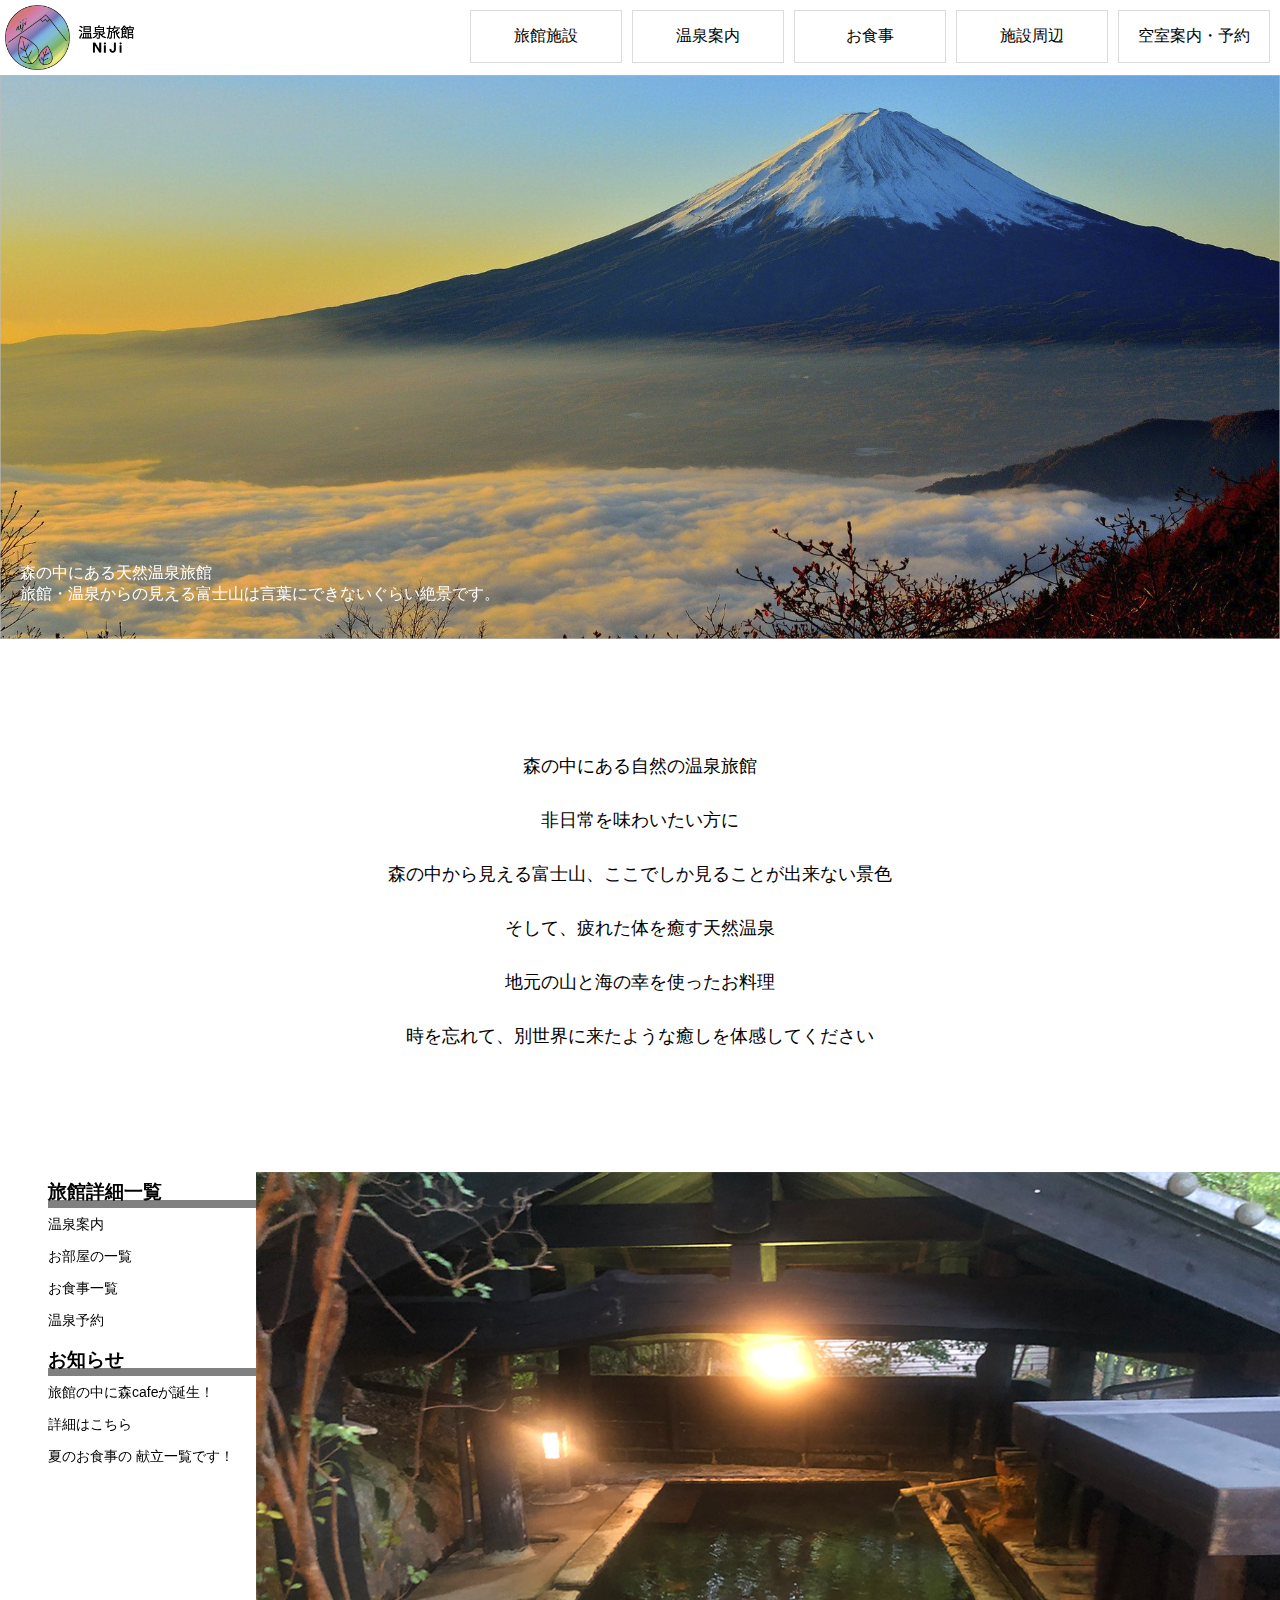
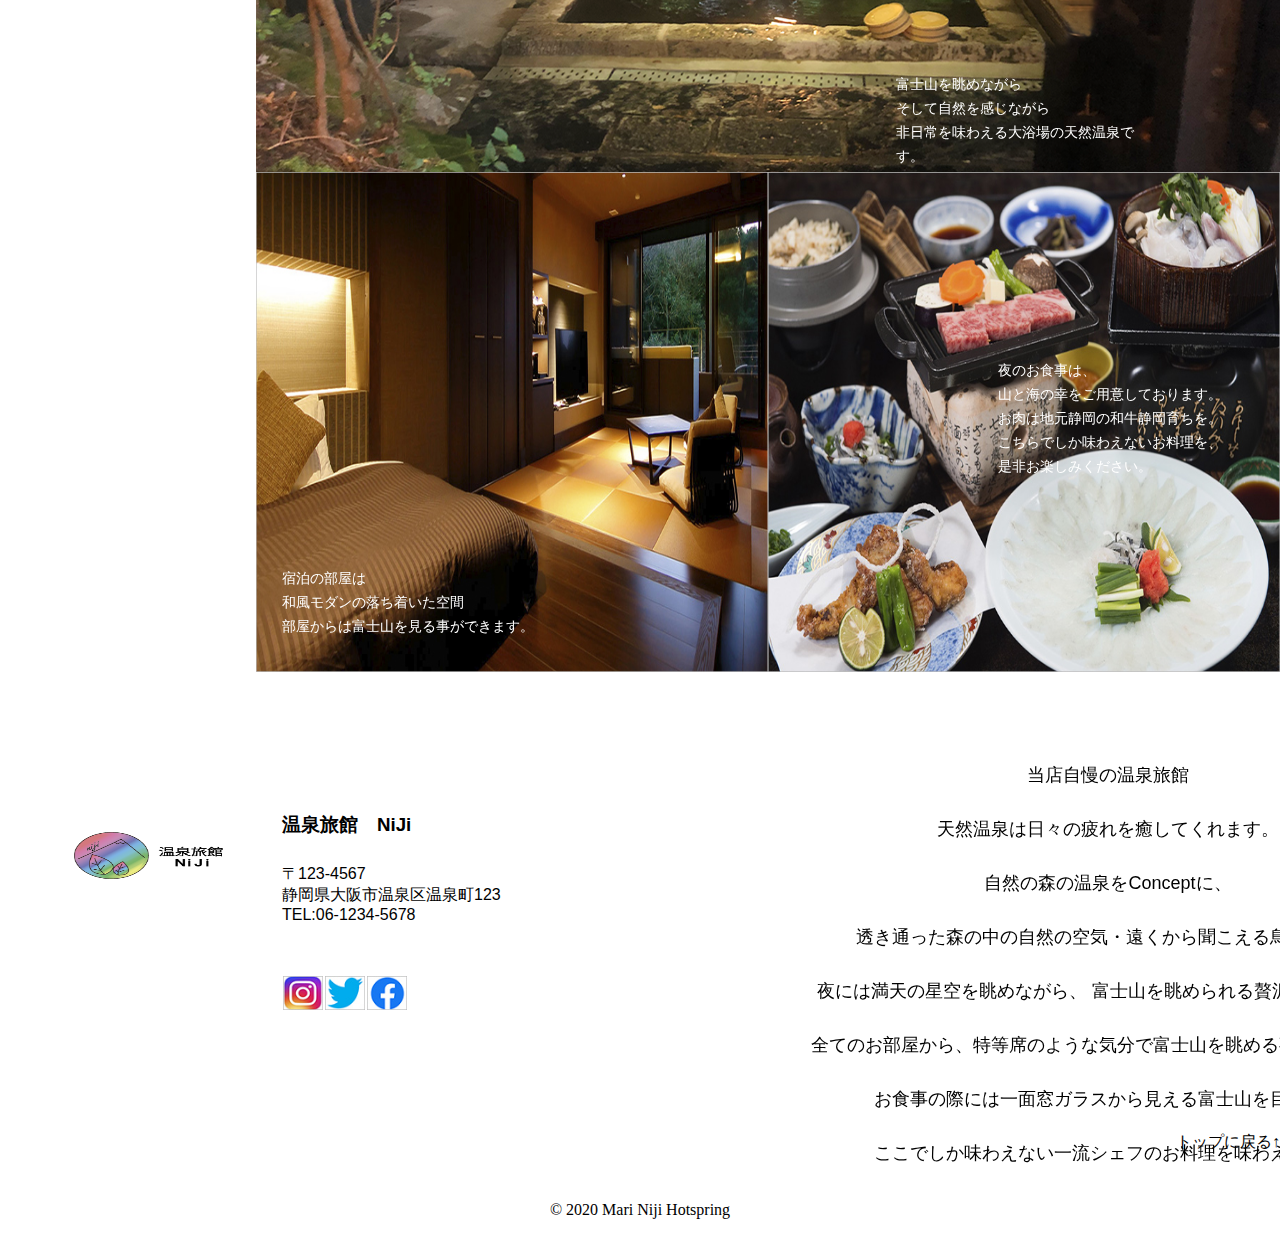
<file: index.html>
<!DOCTYPE html>
<html lang="ja">
<head>
  <meta charset="UTF-8">
  <meta name="viewport" content="width=device-width, initial-scale=1.0">
  <meta http-equiv="X-UA-Compatible" content="ie=edge">
  <link rel="stylesheet" href="style.css">
  <link rel="SHORTCUT ICON" href="img/icon.png">
  <title>温泉旅館Niji</title>
  <link href="https://fonts.googleapis.com/icon?family=Material+Icons" rel="stylesheet">
</head>
<body>
  <div id="container">
    <header id="header">
      <h1>温泉旅館</h1>
      <img src="img/rogo.png" alt="ロゴ" width="130px" height="15%">
      <div id="nav">
        <nav class="hide">
          <ul>
            <li>
              <a href="kannai.html">旅館施設</a>
            </li>
            <li>
              <a href="onsen.html">温泉案内</a>
            </li>
            <li>
              <a href="osyokuji.html">お食事</a>
            </li>
            <li>
              <a href="shisetu.html">施設周辺</a>
            </li>
            <li>
              <a href="kushitu.html">空室案内・予約</a>
            </li>
          </ul>
        </nav>
      </div>
    </header>
    <div class="sp-menu">
    <span class="material-icons" id="open">menu</span>
    </div>
    <span class="material-icons" id="close">close</span>
    <div class="overlay">
      <nav>
        <ul>
          <li>
            <a href="kannai.html">旅館施設</a>
          </li>
          <li>
            <a href="onsen.html">温泉案内</a>
          </li>
          <li>
            <a href="osyokuji.html">お食事</a>
          </li>
          <li>
            <a href="shisetu.html">施設周辺</a>
          </li>
          <li>
            <a href="kushitu.html">空室案内・予約</a>
          </li>
        </ul>
      </nav>
    </div>
    <!-- メイン画像 -->
    <main class="main">
      <img src="onsenryokan-assets/fuji.jpg" alt="富士山" width="100%" height="600%">
      <p id="main-nav">森の中にある天然温泉旅館
        <br> 旅館・温泉からの見える富士山は言葉にできないぐらい絶景です。</p>
    </div>
    </main>
  <p id="main-a">森の中にある自然の温泉旅館
    <br> 非日常を味わいたい方に
    <br> 森の中から見える富士山、ここでしか見ることが出来ない景色
    <br> そして、疲れた体を癒す天然温泉
    <br> 地元の山と海の幸を使ったお料理
    <br> 時を忘れて、別世界に来たような癒しを体感してください</p>
  <section class="section">
    <article class="oshirase">
      <h3 id="div-a">旅館詳細一覧</h3>
      <ul>
        <li>
          <a href="kannai.html">温泉案内</a>
        </li>
        <li>
          <a href="index.html">お部屋の一覧</a>
        </li>
        <li>
          <a href="osyokuji.html">お食事一覧</a>
        </li>
        <li>
          <a href="kushitu.html">温泉予約</a>
        </li>
      </ul>
      <h3 id="div-b">お知らせ</h3>
      </div>
      <ul>
        <li><a>旅館の中に森cafeが誕生！</a>
          <br>
          <a href="index.html" target="_blank">詳細はこちら</a>
        </li>
        <li>夏のお食事の
          <a href="index.html">献立一覧</a>です！</li>
      </ul>
    </article>
    <!-- 温泉画像 -->
    <div class="onsen">
      <img src="onsenryokan-assets/onsen1.png" alt="温泉" width="80%" height="600px">
      <p id="mongon-a">富士山を眺めながら
        <br> そして自然を感じながら
        <br>非日常を味わえる大浴場の天然温泉です。</p>
    </div>
    </div>
    <!-- お食事の写真 -->
    <div class="osyokuji">
      <img src="onsenryokan-assets/syokuji.jpg" alt="お部屋" width="40%" height="500px">
      <p id="mongon-b">夜のお食事は、
        <br>山と海の幸をご用意しております。
        <br> お肉は地元静岡の和牛静岡育ちを。
        <br>こちらでしか味わえないお料理を、
        <br>是非お楽しみください。</p>
    </div>
    <!-- お部屋の写真 -->
    <div class="oheya">
      <img src="onsenryokan-assets/oheya.jpg" alt="お料理" width="40%" height="500px">
      <p id="mongon-c">宿泊の部屋は
        <br> 和風モダンの落ち着いた空間
        <br> 部屋からは富士山を見る事ができます。
      </p>
    </div>
    </div>

  </section>
  <footer class="footer">
    <div id="footer-a">
      <p id="rogof">
        <img src="img/rogo.png" alt="ロゴ" width="150px" height="15%">
      </p>
      <div id="kakomi">
        <div id="jyusyo">
          <h3>温泉旅館　NiJi</h3>
          <p>〒123-4567</p>
          <p>静岡県大阪市温泉区温泉町123</p>
          <p>TEL:06-1234-5678</p>
        </div>
        <div id="sns">
          <ul>
            <li>
              <img src="onsenryokan-assets/Instagram.jpg" alt="Instagram">
            </li>
            <li>
              <img src="onsenryokan-assets/Twitter.jpg" alt="Twitter">
            </li>
            <li>
              <img src="onsenryokan-assets/facebook.jpg" alt="facebook">
            </li>
          </ul>
        </div>
      </div>
    </div>
    <p id="mongon-d">当店自慢の温泉旅館
      <br>天然温泉は日々の疲れを癒してくれます。
      <br> 自然の森の温泉をConceptに、
      <br> 透き通った森の中の自然の空気・遠くから聞こえる鳥美しい声
      <br> 夜には満天の星空を眺めながら、 富士山を眺められる贅沢な温泉です。
      <br> 全てのお部屋から、特等席のような気分で富士山を眺める事ができます。
      <br> お食事の際には一面窓ガラスから見える富士山を目の前に
      <br> ここでしか味わえない一流シェフのお料理を味わえます。
      <br>
    </p>
    </div>
    </div>
    <p id="modoru">
      <a href="#top">トップに戻る↑</a>
    </p>
  </footer>
  <p id="kopiraito">© 2020 Mari Niji Hotspring</p>
  <script src="index.js"></script>
  </div>
</body>
</html>
</file>
<file: style.css>
* {
  margin: 0;
  padding: 0;
  list-style-type: none;
  font-family: 'メイリオ','Arial Narrow', Arial, sans-serif;
  text-decoration: none;
}
h1 {
width: 1px;
height: 1px;
overflow-x: hidden;
overflow-y: hidden;
position: absolute;
}
#header {
  display: flex;
  justify-content: space-between;
}
#header img {
  margin: 5px;
}
#nav ul {
  display: flex;
  justify-content: flex-end;
  vertical-align: top;
  margin: 5px;
}
#nav li {
  margin: 5px;
  padding: 15px;
  align-items: flex-start;
  border: thin;
  border-style: solid;
  border-color: gainsboro;
  display: inline-block;
  width: 120px;
  text-align: center;
}
#nav li a {
  color: black;
}
#nav a:hover {
  opacity: 0.5;
}
#main img {
  margin-left: auto;
  margin-right: auto;
}
#main-nav {
  position: relative;
  top: -80px;
  padding-left: 20px;
  color: white;
  font-weight: 550;
}
#main-a {
 text-align: center;
 line-height: 3em;
 font-weight: 500;
 padding-top: 3em;
 padding-bottom: 3em;
 font-size: 18px;
}
.oshirase {
  position: relative;
  left: 3em;
  line-height: 3em;
  padding-top: 51px;
}
#div-a, #div-b {
  width: 13rem;
  line-height: 16px;
  padding-top: 1rem;
  border-bottom: 8px solid;
  border-color: gray;
}
#div-a a {
  line-height: 2rem;
}
.oshirase li a {
  color: black;
}
.oshirase li a:hover {
  opacity: 0.5;
}
article li {
  line-height: 2rem;
  font-size: 14px;
}
.oshirase {
  width: 25%;
}
.section .onsen img {
  float: right;
  margin-top: -300px;
}
#mongon-a {
  width: 20%;
  position: relative;
  right: -70%;
  bottom: -200px;
  color: white;
  font-weight: 500;
  font-size: 14px;
  line-height: 1.5rem;
}
.section .osyokuji img {
  float: right;
}
#mongon-b {
  position: relative;
  left: 78%;
  bottom: -390px;
  color: white;
  font-weight: 500;
  font-size: 14px;
  line-height: 1.5rem;
  width: 22.5rem;
}
.section .oheya img {
  margin-left: 20%;
}
#mongon-c {
  width: 400px;
  position: relative;
  right: -22%;
  top: -110px;
  color: white;
  font-weight: 500;
  font-size: 14px;
  line-height: 1.5rem;
}
.footer {
  display: flex;
}
#footer-a {
  display: flex;
  margin-left: 5%;
  margin-top: 5%;
}
#rogof {
  padding-right: 10px;
  padding-top: 20px;
  padding-bottom: 10px;
  padding-left: 10px;
}
#jyusyo h3 {
  padding-bottom: 10%;
}
#sns li img {
  width: 2.5em;
  margin-top: 20%;
  float: left;
  display: flex;
  padding: 1px;
}
#sns li img:hover {
  opacity: 0.5;
}
#mongon-d {
  margin-left: 10%;
  line-height: 3em;
  text-align: center;
  font-size: 18px;
  width: 60rem;
  position: absolute;
  left: 500px;
}
#kakomi {
  width: 16rem;
  margin-left: 3rem;
}
#modoru {
  margin-left: auto;
  margin-top: 30%;
}
#modoru a {
  color: black;
}
#modoru a:hover {
  opacity: 0.5;
}
#kopiraito {
  margin-top: 3rem;
  text-align: center;
  font-family: none;
}
.sp-menu {
  margin-left: auto;
}
.sp-menu #open {
  font-size: 32px;
  line-height: 32px;
  cursor: pointer;
}
.overlay {
  position: fixed;
  top: 0;
  bottom: 0;
  right: 0;
  left: 0;
  background: rgba(255, 255, 255, 0.95);
  text-align: center;
  padding: 64px;
  opacity: 0;
  pointer-events: none;
  transition: opacity .6s;
}
#close {
  position: absolute;
  top: 16px;
  right: 16px;
  font-size: 32px;
  cursor: pointer;
  opacity: 0;
  z-index: 10;
}
#close.show {
  opacity: 1;
  position: fixed;
} 
.overlay ul {
 list-style-type: none;
 margin: 0;
 padding: 0;
}
.overlay li {
  margin-top: 24px;
  opacity: 0;
  transform: translateY(16px);
  transition: opacity .3s, transform .3s;
}
.show {
  display: block;
  opacity: 1;
  z-index: 9;
}
.overlay.show li {
  opacity: 1;
  transform: none;
}
.overlay.show li:nth-child(1) {
  transition-delay: .1s;
}
.overlay.show li:nth-child(2) {
  transition-delay: .2s;
}
.overlay.show li:nth-child(3) {
  transition-delay: .3s;
}
.overlay.show li:nth-child(4) {
  transition-delay: .4s;
}
.overlay.show li:nth-child(5) {
  transition-delay: .5s;
}
@media (min-width: 600px) {
  .pc-menu {
      display: block;
      margin-left: auto;
      }
      .sp-menu {
          display: none;
      }
      #main img {
        margin-left: auto;
        margin-right: auto;
      }
  }
@media screen and (max-width : 480px){
* {
    margin: 0%;
    padding: 0%;
  }
#header {
  display: block;
}
.hide {
  display: none;
}
img {
  margin-left: auto;
  margin-right: auto;
}
#main-nav,#mongon-d {
  font-size: 70%;
  padding-top: 7%
}
#main-a {
  font-size: 70%;
  padding: 0;
  margin-top: -10%;
  width: 100%;
}
article.oshirase {
  margin-left: auto;
  margin-right: auto;
}
#div-a, #div-b {
  line-height: 80%;
  padding: 0px;
  padding-bottom: 5px;
  margin-left: 2rem;
  border-bottom: 3.5px solid;
  border-color: gray;
  width: 85%;
  text-align: center;
  font-size: 18px;
  margin-top: 2rem;
}
#div-b {
  padding-top: 20px;
}
.oshirase {
  position: relative;
  width: 370px;
  left: -0.5px;
  padding-top: 30px;
  text-align: center;
}
.oshirase li {
  width: 100%;
}
.oshirase li a {
  line-height: 2.5rem;
}
.oshirase ul {
  width: 375px;
}
.osyokuji {
  width: -50%;
}
#mongon-b {
  width: 2.5rem;
}
#mongon-c {
  width: 2rem;
}
#modoru {
  position: absolute;
  right: 80%;
}
.onsen img {
  width: 375px;
  height: 165.23px;
  position: absolute;
  bottom: -70%;
}
#mongon-a {
  width: 330px;
  color: black;
  margin-left: -65%;
  text-align: center;
  font-size: 70%;
  margin-top: 2rem;
}
.osyokuji img {
  width: 180px;
  height: 165.23px;
  position: relative;
  top: 15rem;
  right: 195px;
}
#mongon-b {
  width: 11rem;
  color: black;
  margin-left: -28%;
  font-size: 11px;
  top: 16.5rem;
}
.oheya img {
  width: 180px;
  height: 165.23px;
  position: absolute;
  bottom: -148%;
  right:0;
  left: 120px;
  margin-bottom: 2rem;
}
#mongon-c {
  color: black;
  width: 16rem;
  top: 20.5rem;
  font-size: 11px;
  width: 10rem;
  left: 16px;
}
#mongon-d {
  margin-top: 1.5rem;
  margin-bottom: 3rem;
  width: 375px;
  top: 240%;
  left: -9%;
}
#rogof img {
  width: 95%;
  height: 40%;
  position: relative;
  top: 600%;
}
#kakomi {
  position: relative;
  top: 470%;
  font-size: 13px;
  right: 2rem;
}
#kakomi p {
  width: 14em;
}
#sns li img {
  margin-top: 10%;
}
#modoru {
  position: absolute;
  bottom: -95rem;
  right: 1px;
  font-size: 12px;
  width: 6rem;
}
#kopiraito {
  position: relative;
  top: 49rem;
  font-size: 14px;
}
}
</file>
